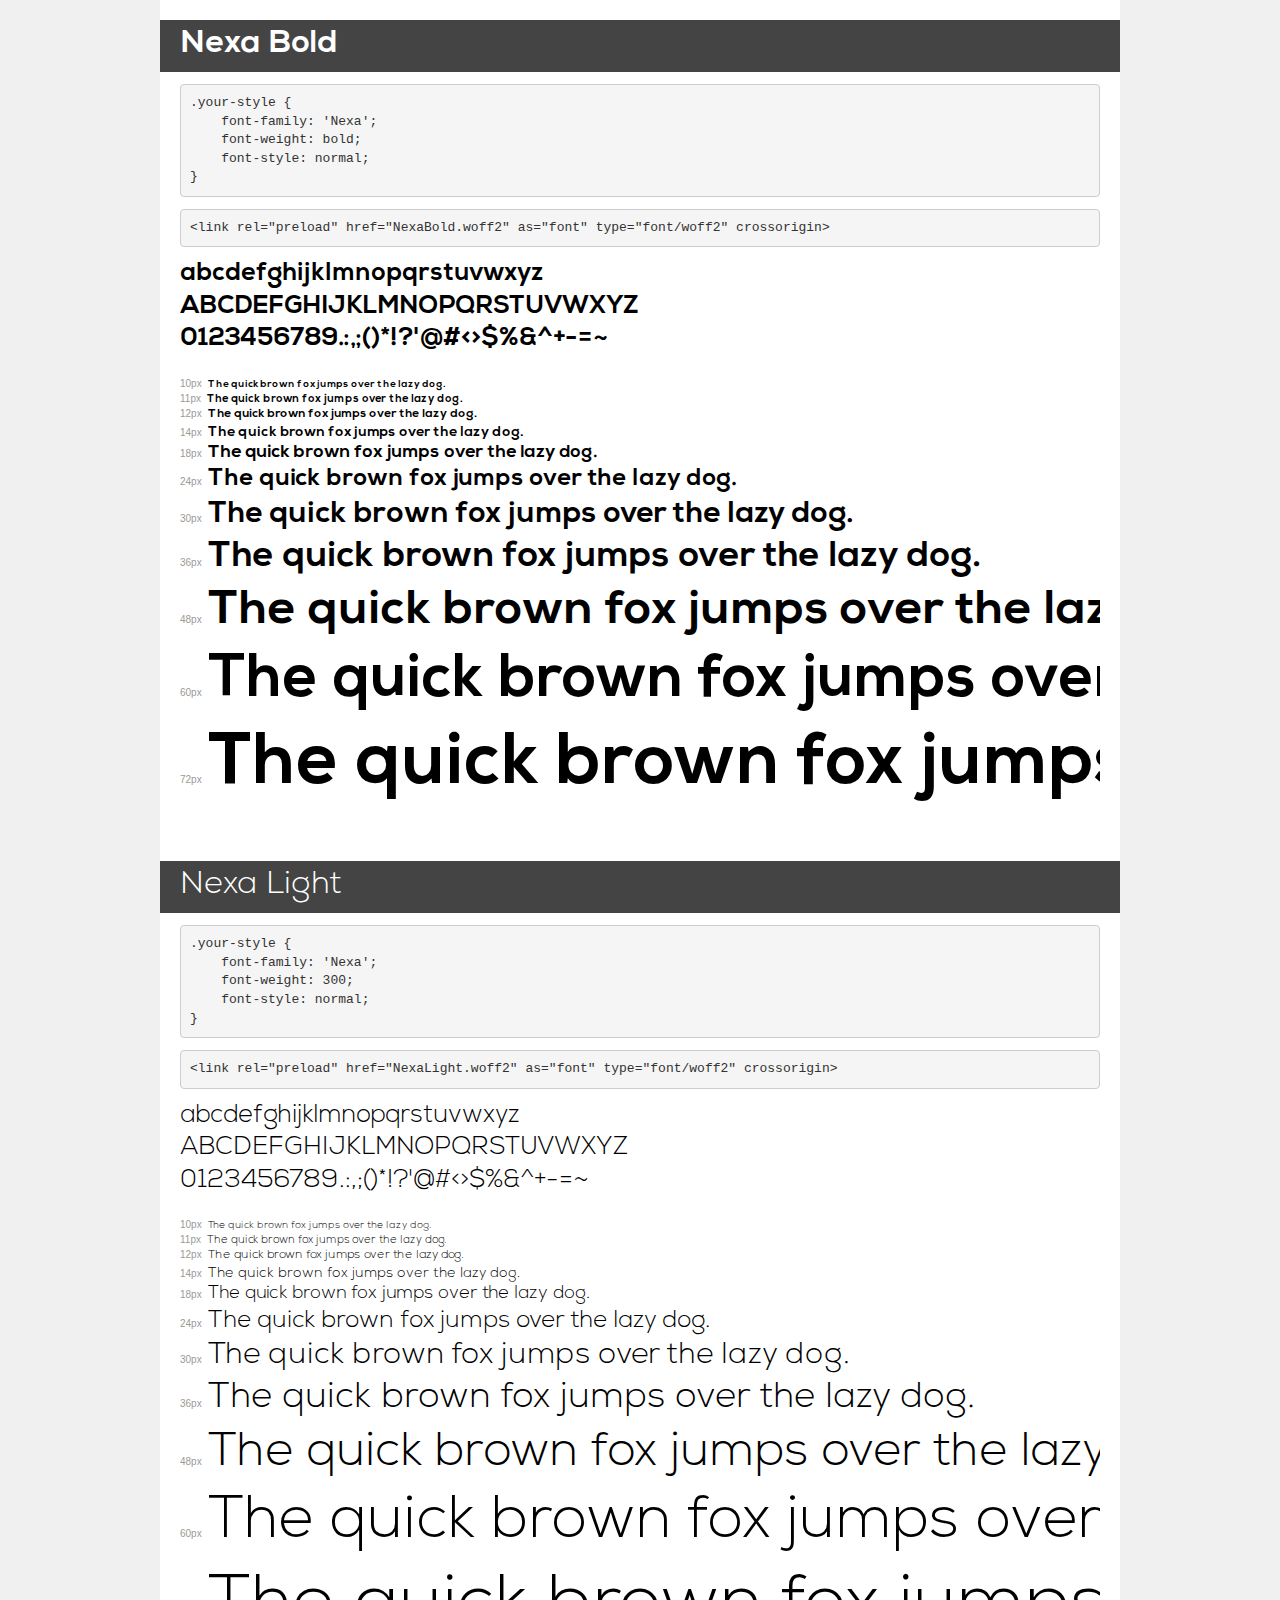
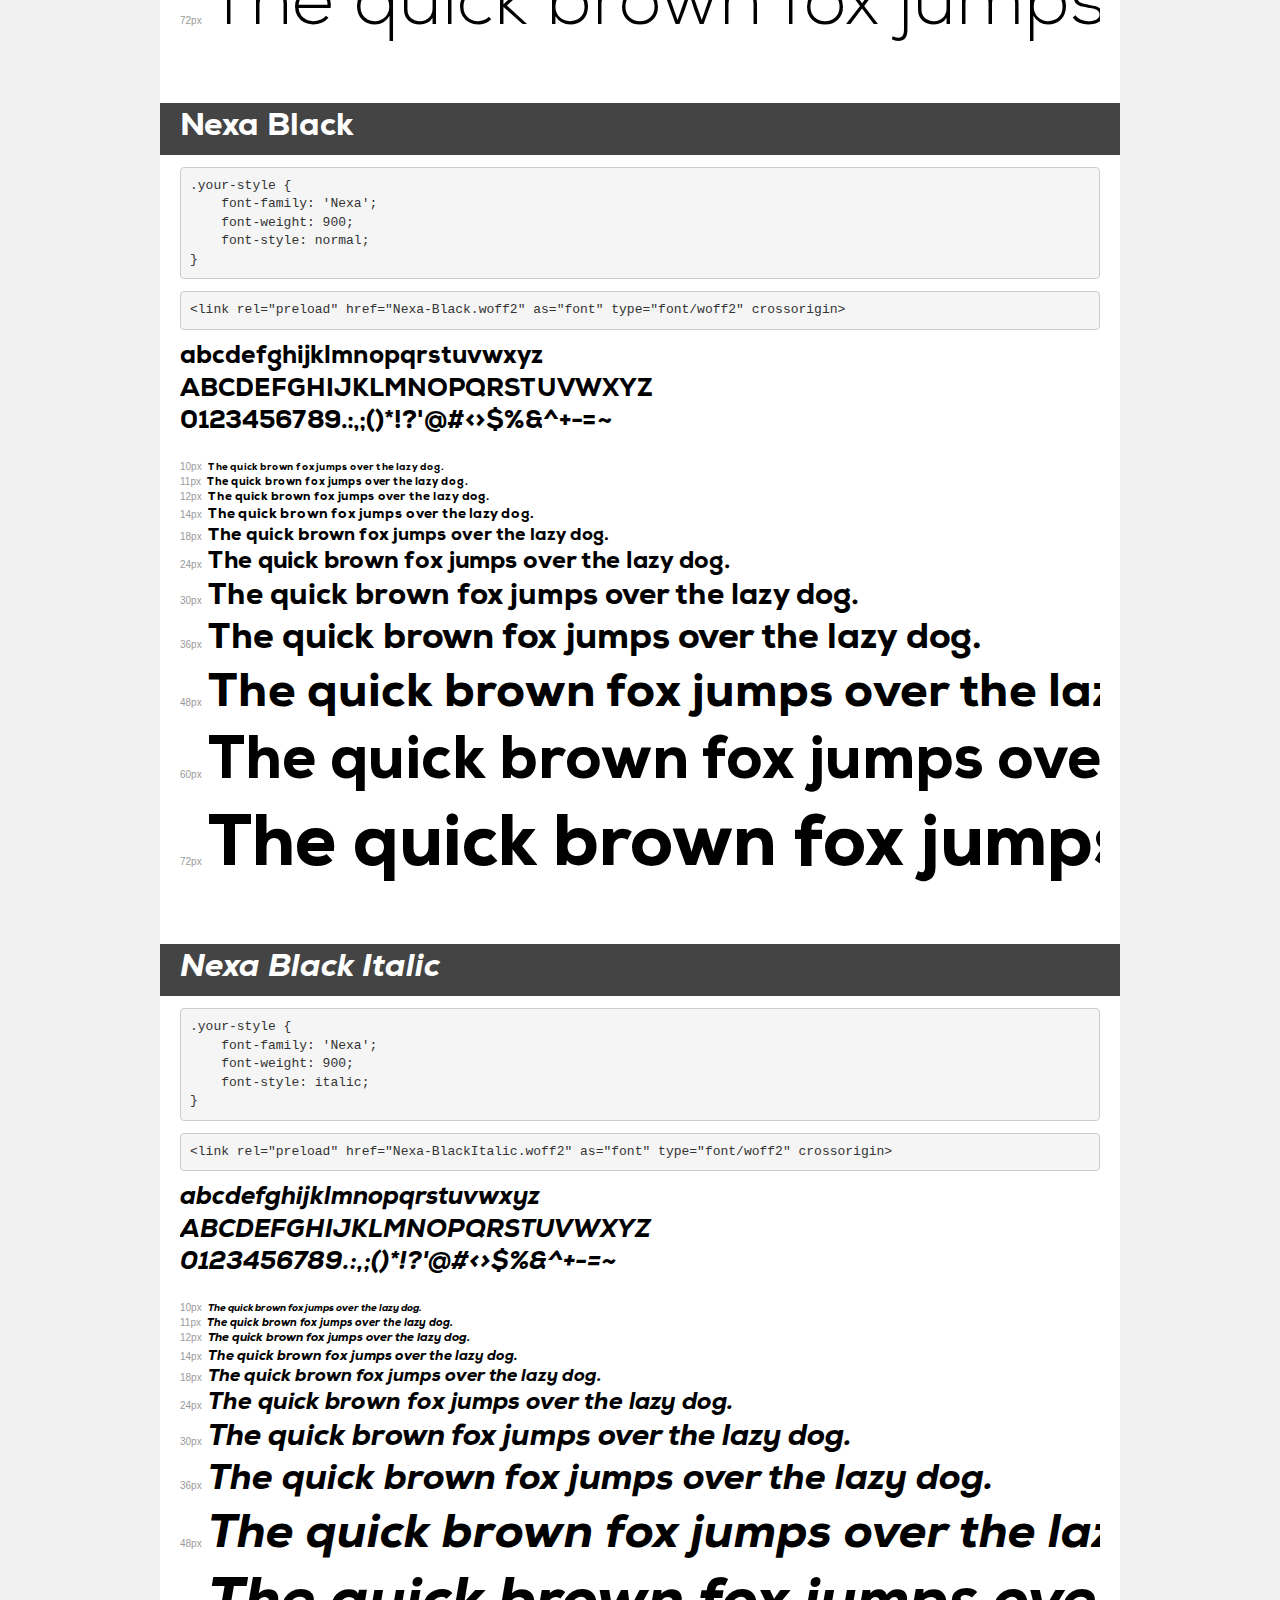
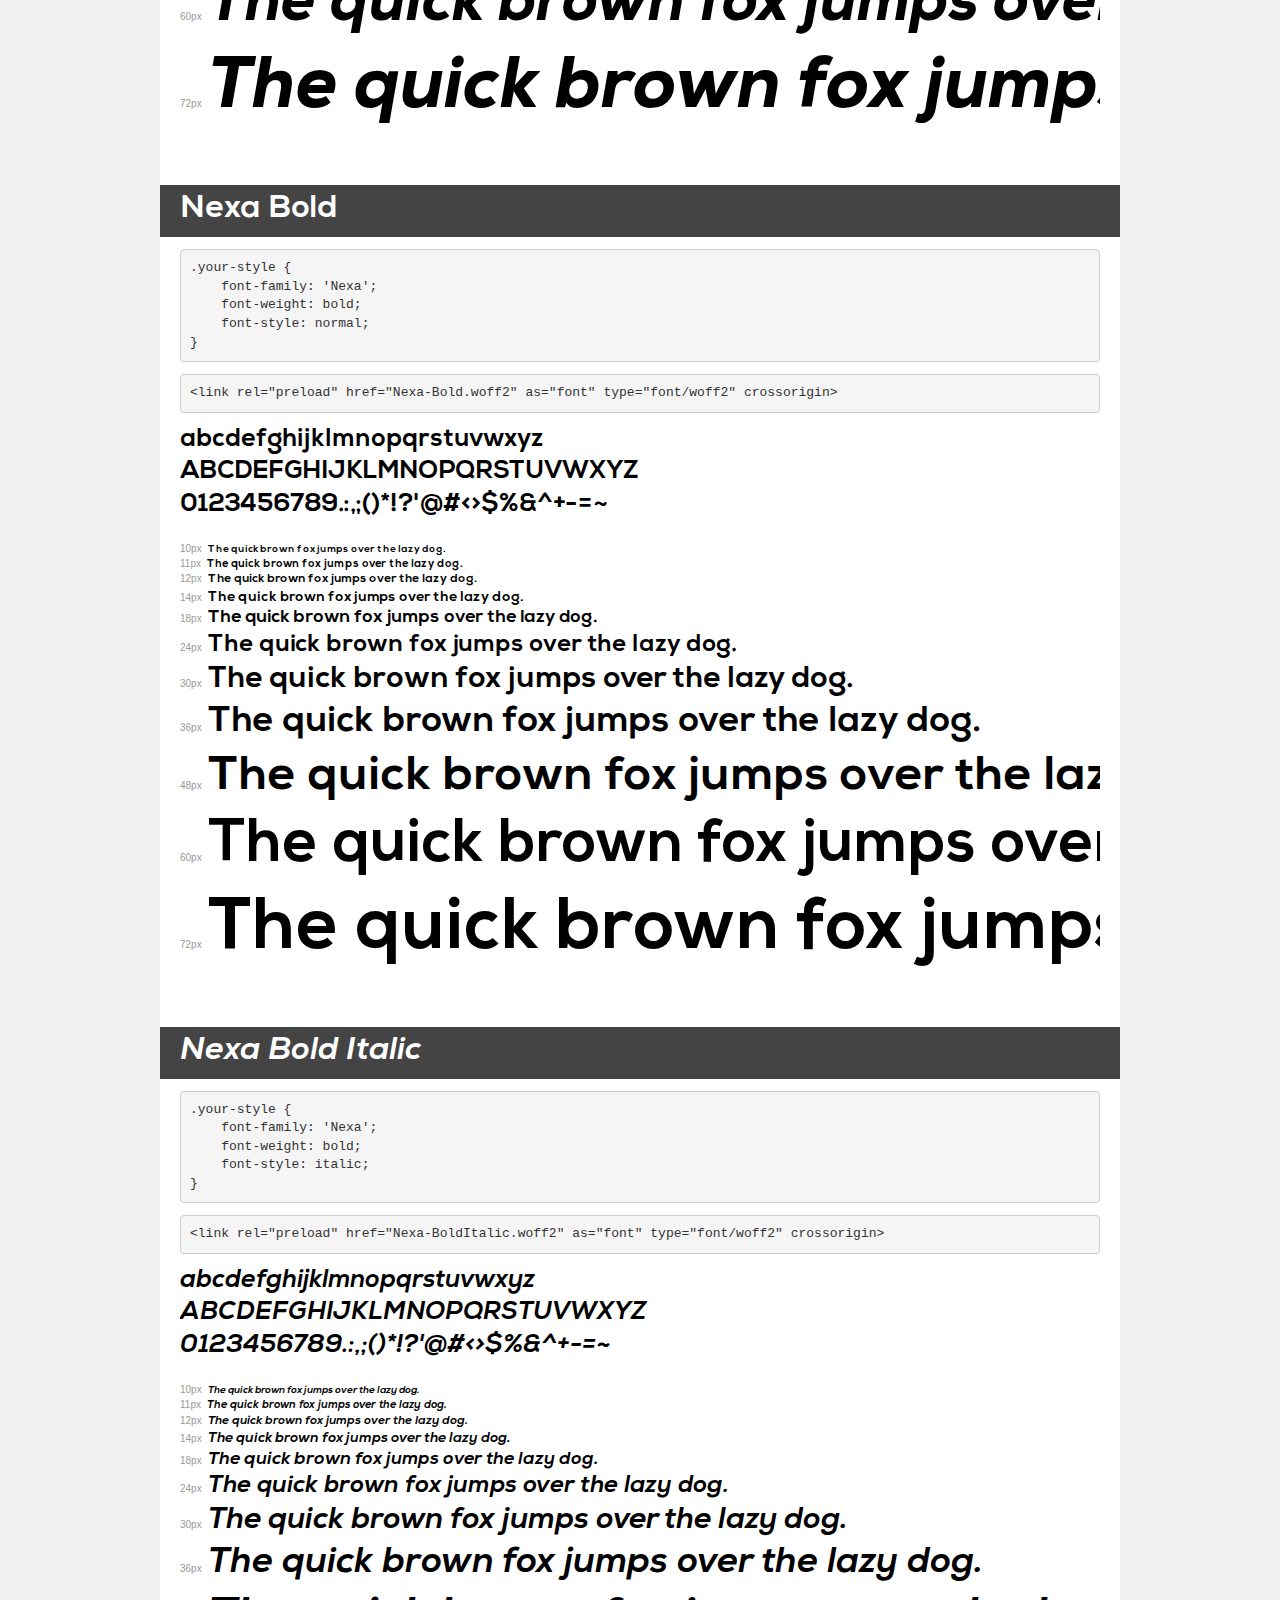
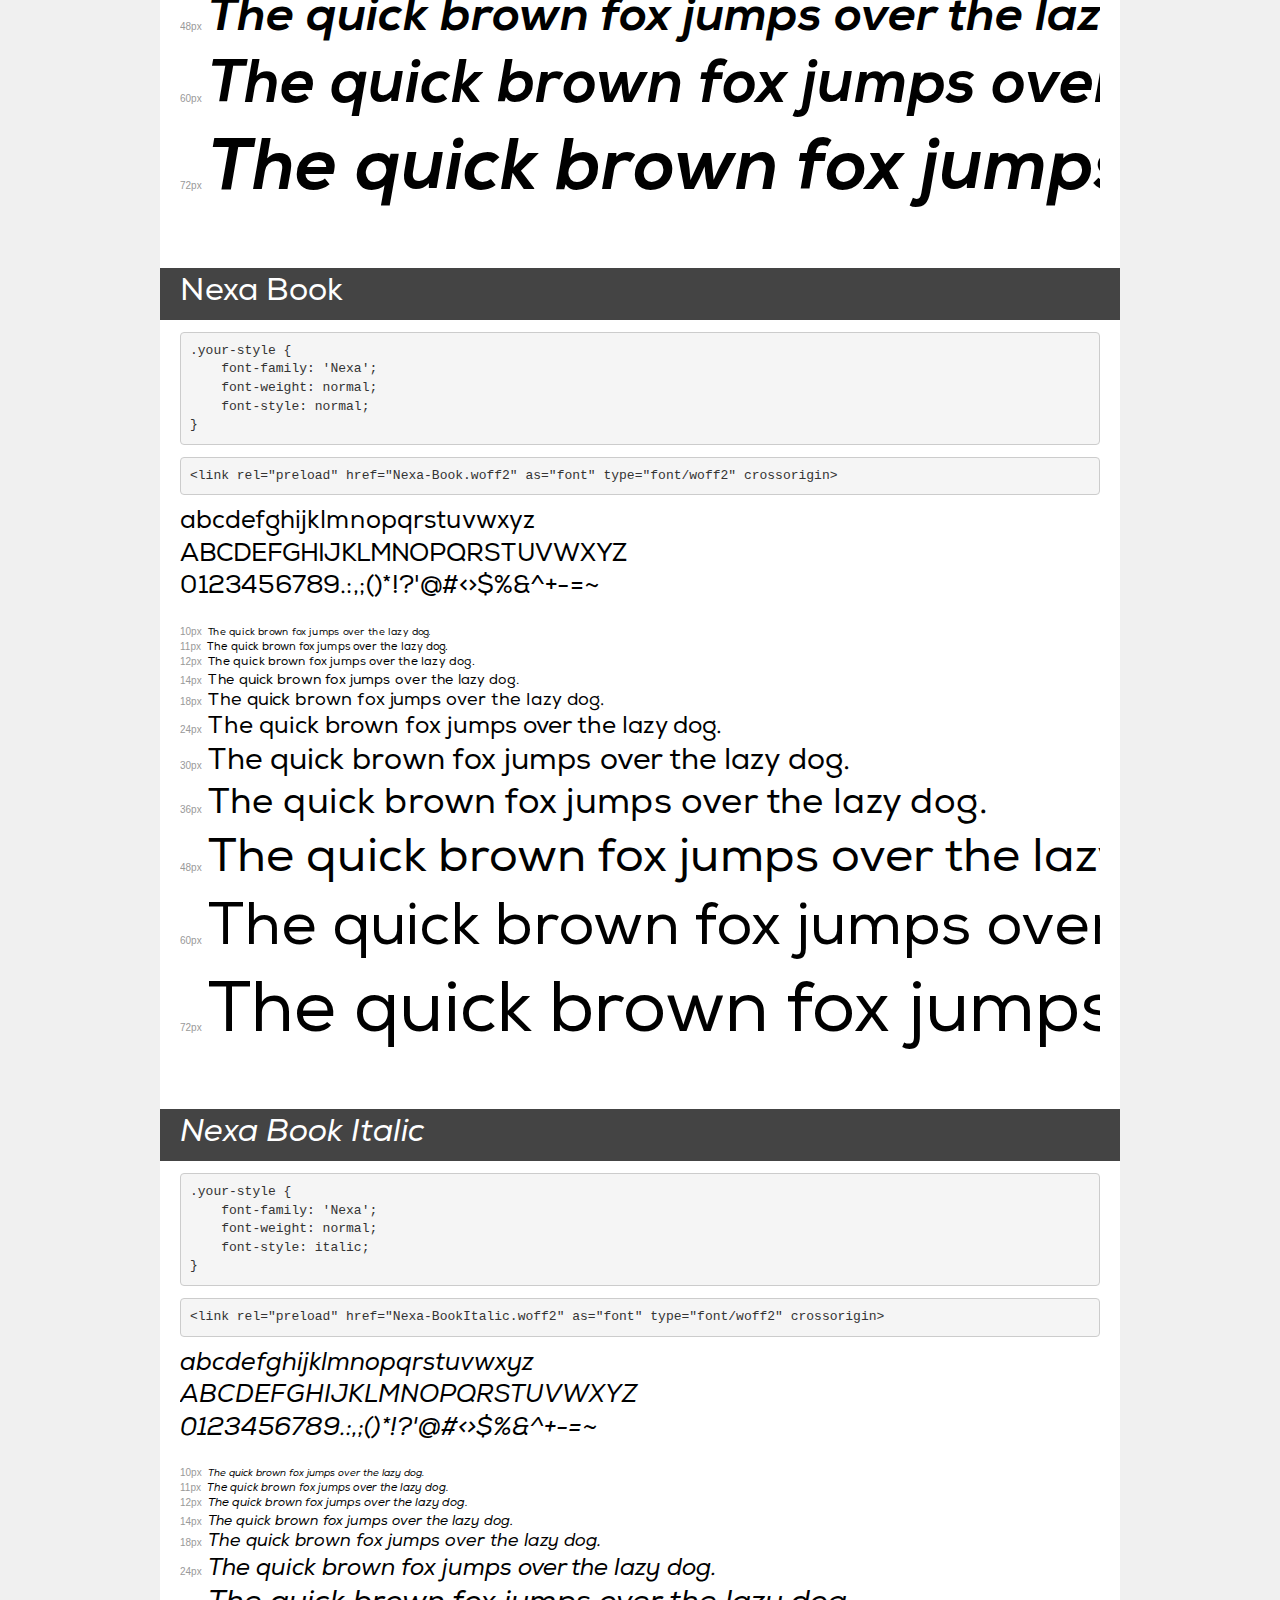
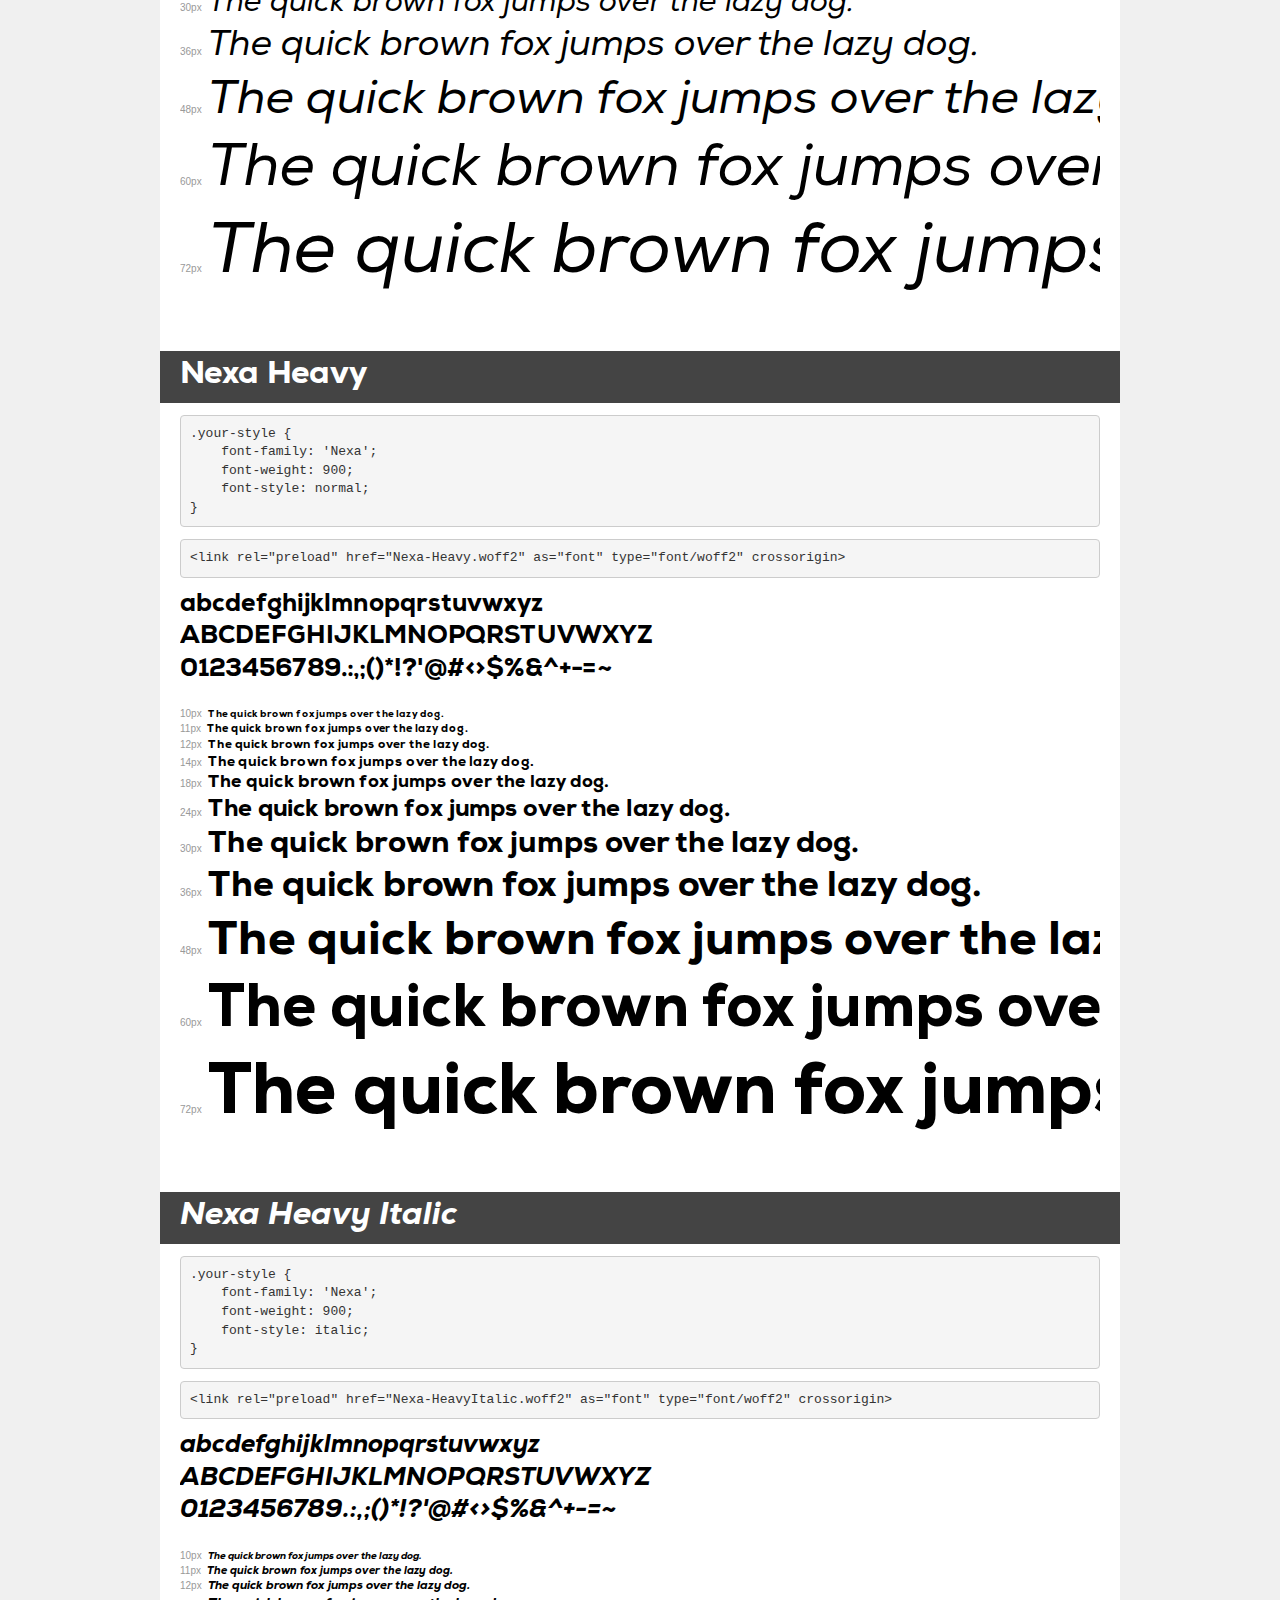
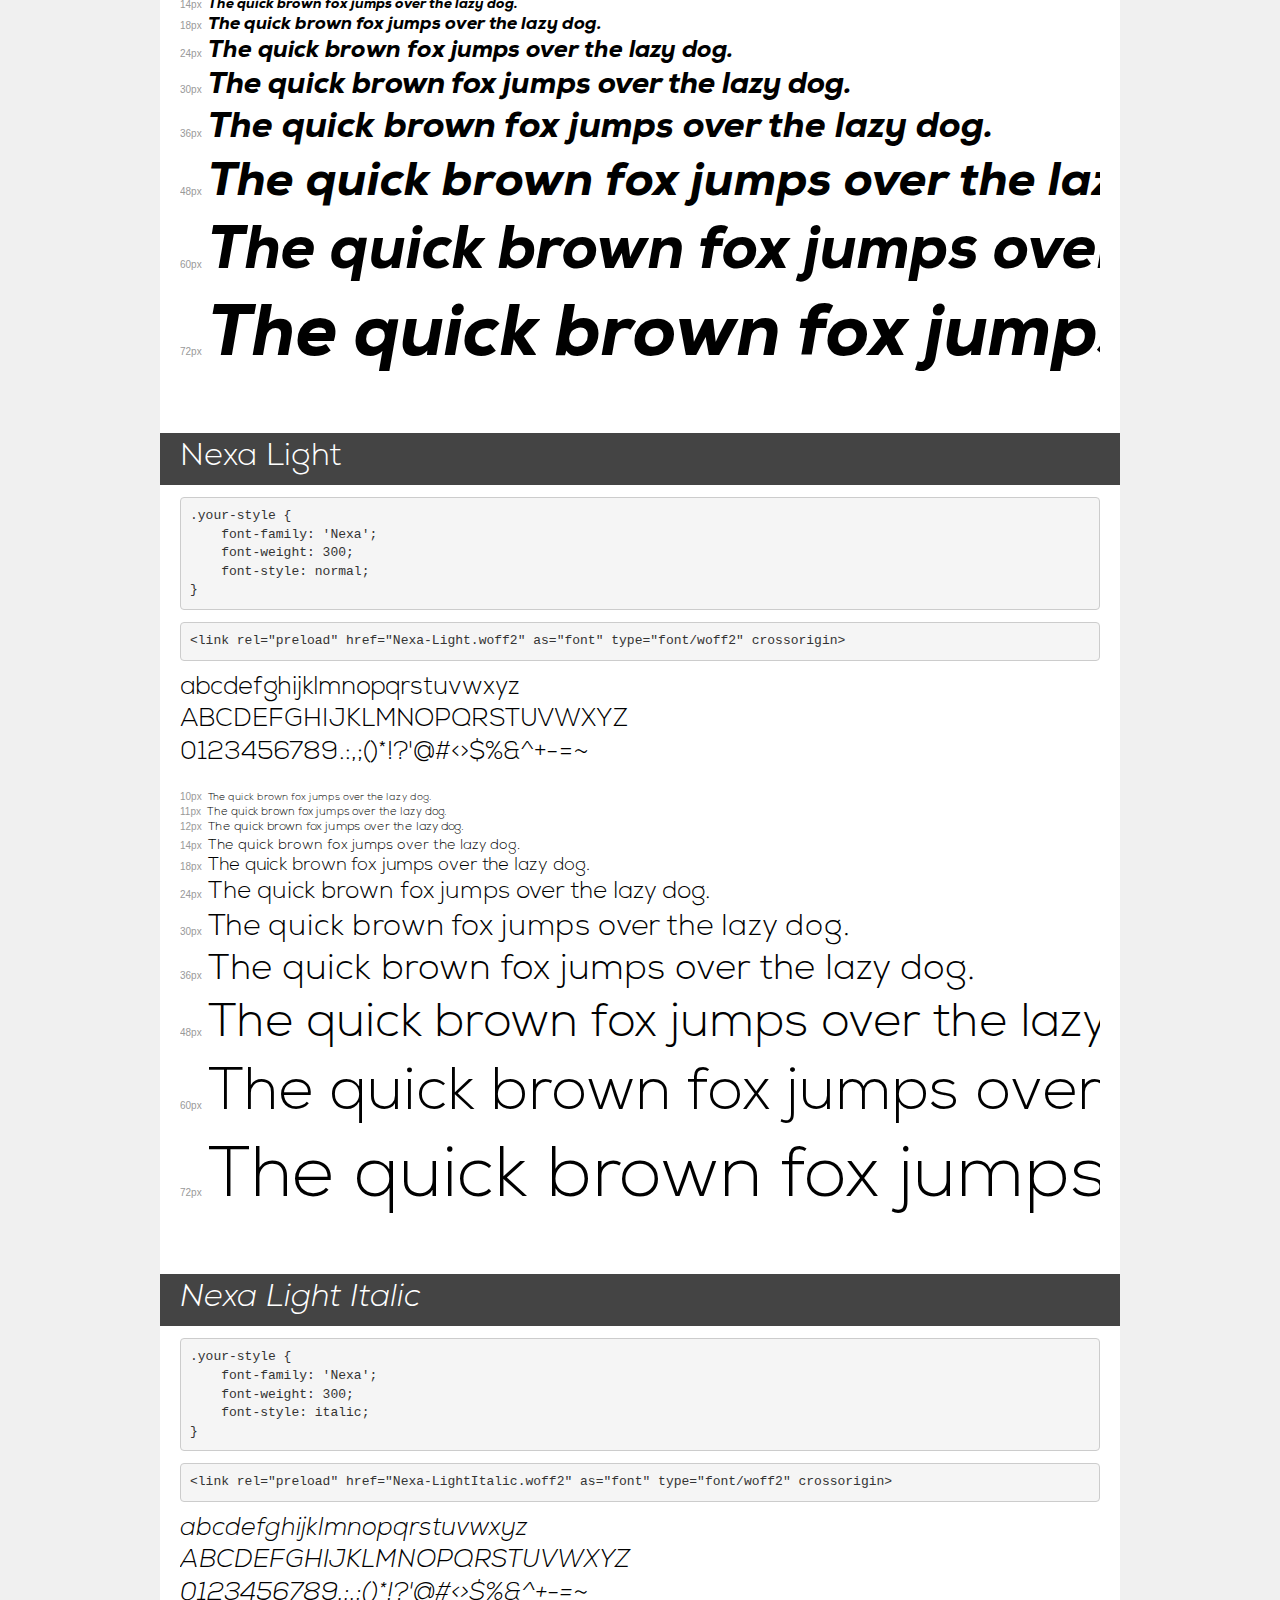
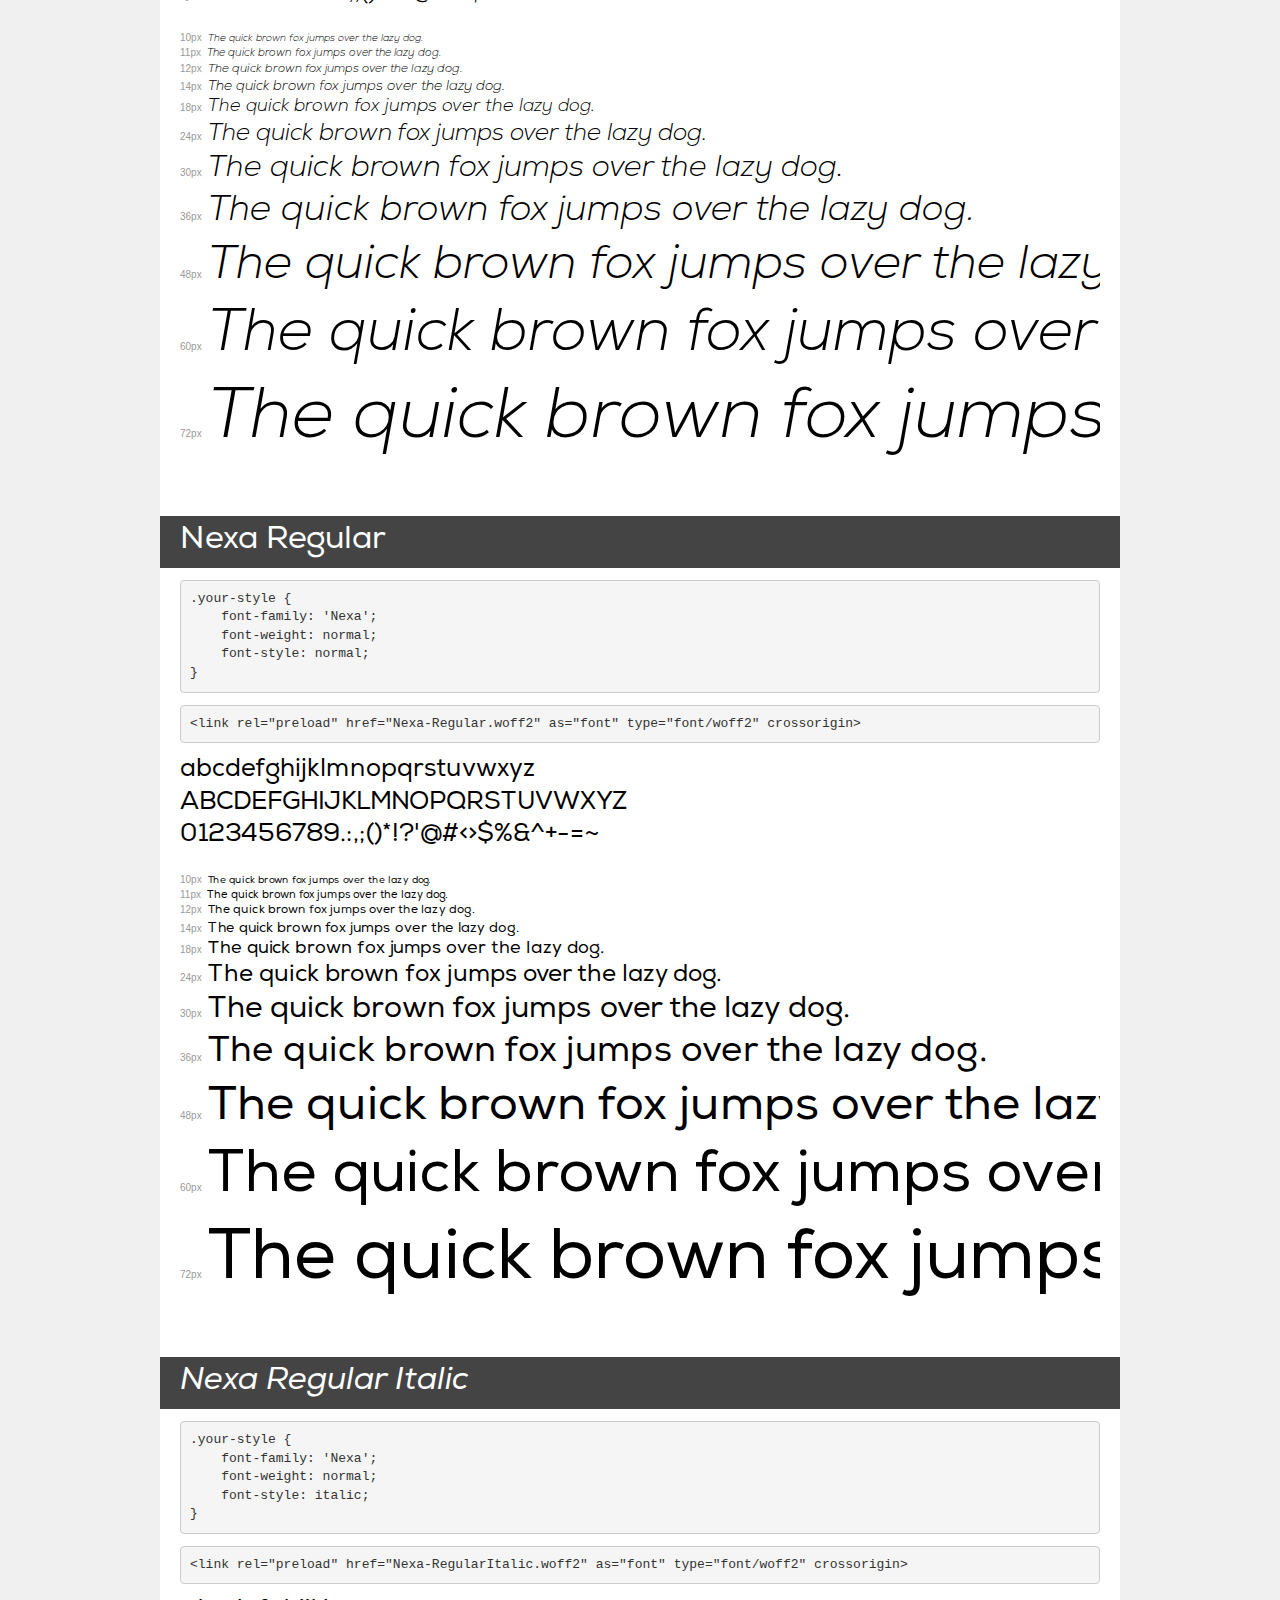
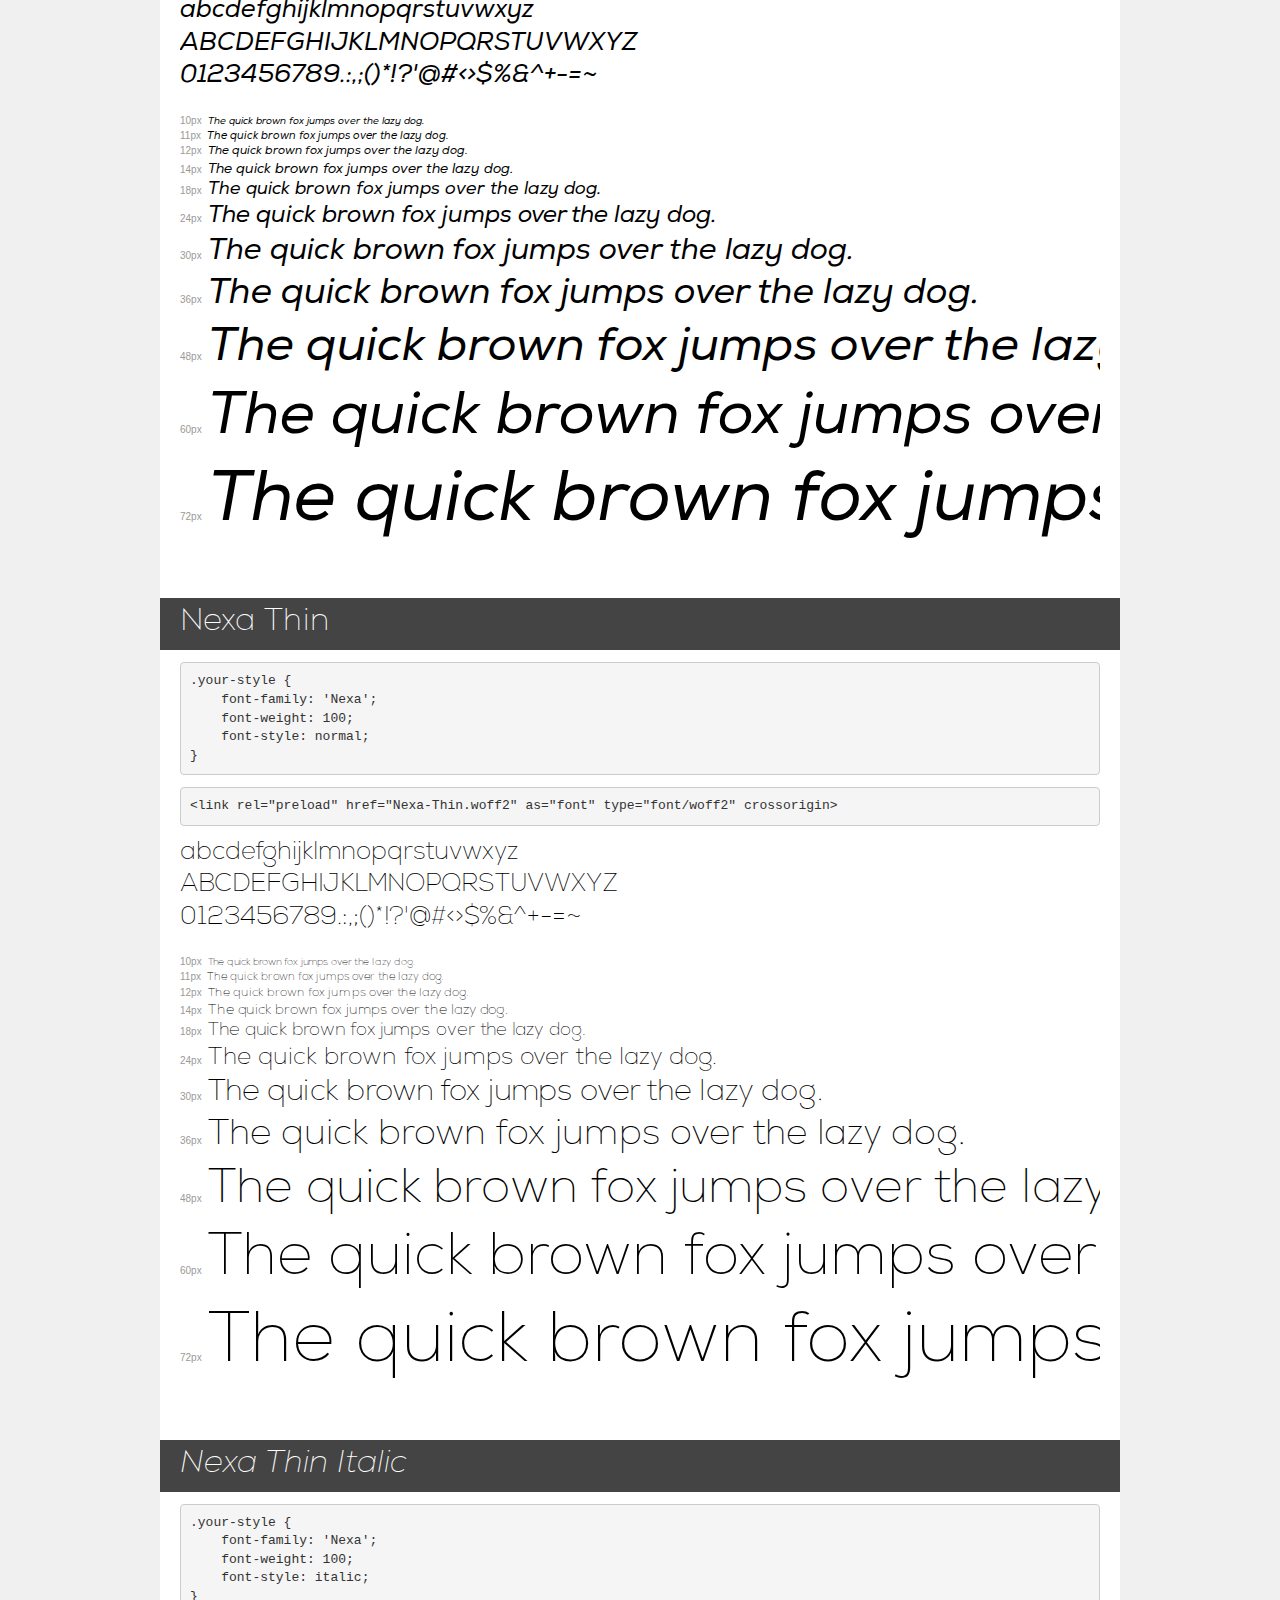
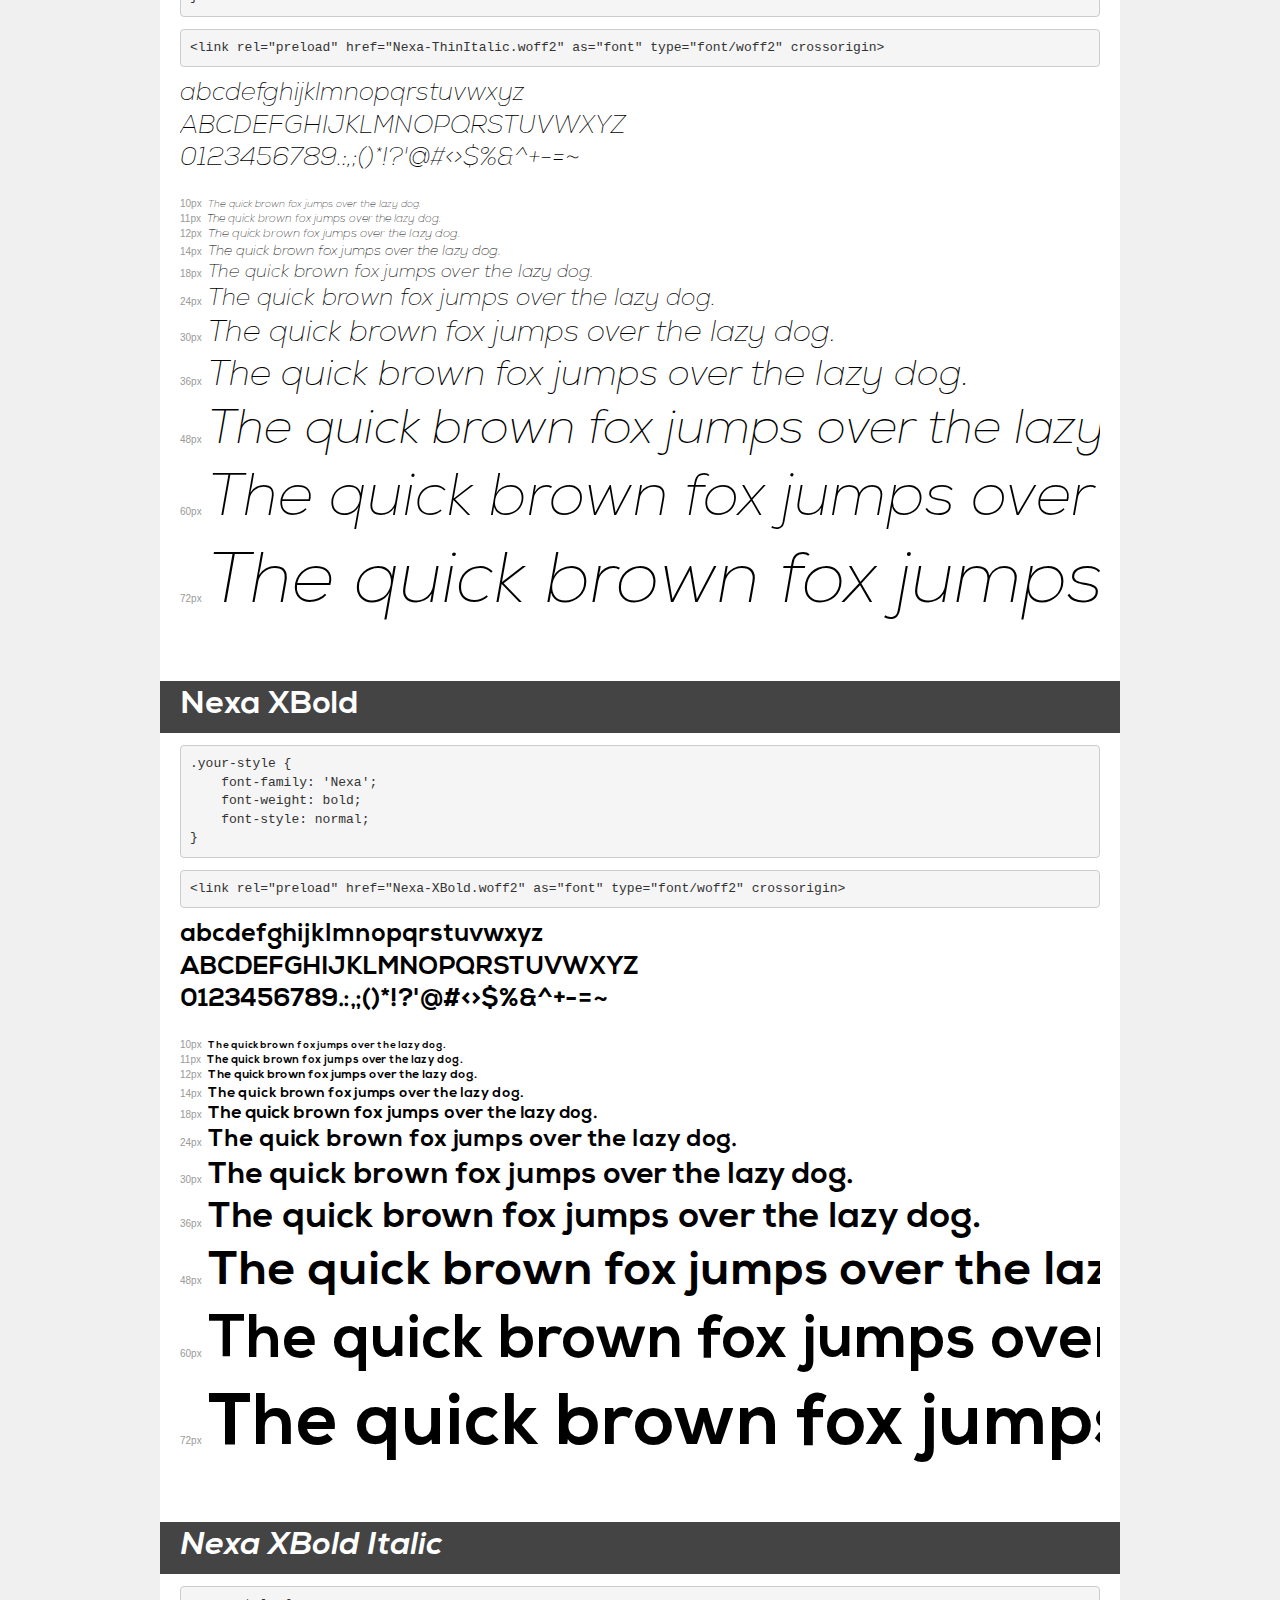
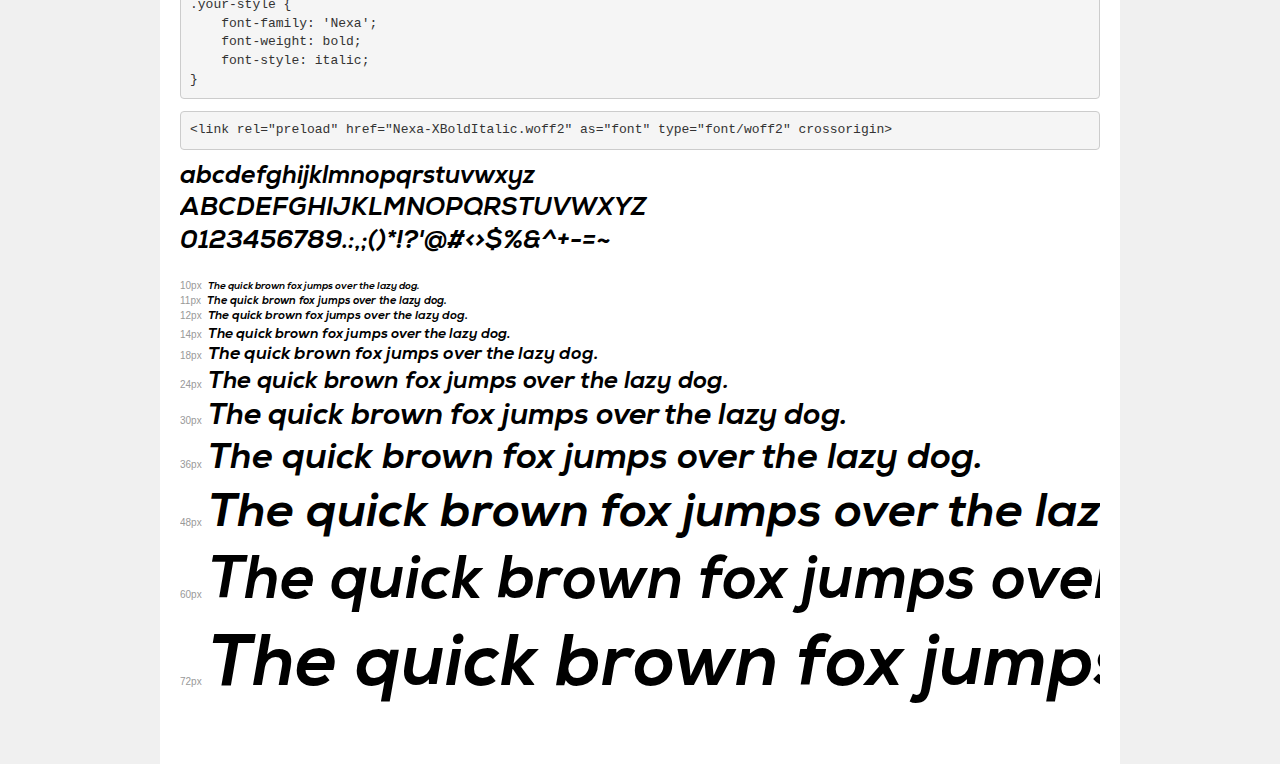
<file: fonts/demo.html>
<!DOCTYPE html>
<html lang="en">
<head>
    <meta charset="utf-8">
    <meta http-equiv="X-UA-Compatible" content="IE=edge">
    <meta name="viewport" content="width=device-width, initial-scale=1">
    <meta name="robots" content="noindex, noarchive">
    <meta name="format-detection" content="telephone=no">
    <title>Transfonter demo</title>
    <link href="stylesheet.css" rel="stylesheet">
    <style>
        /*
        http://meyerweb.com/eric/tools/css/reset/
        v2.0 | 20110126
        License: none (public domain)
        */
        html, body, div, span, applet, object, iframe,
        h1, h2, h3, h4, h5, h6, p, blockquote, pre,
        a, abbr, acronym, address, big, cite, code,
        del, dfn, em, img, ins, kbd, q, s, samp,
        small, strike, strong, sub, sup, tt, var,
        b, u, i, center,
        dl, dt, dd, ol, ul, li,
        fieldset, form, label, legend,
        table, caption, tbody, tfoot, thead, tr, th, td,
        article, aside, canvas, details, embed,
        figure, figcaption, footer, header, hgroup,
        menu, nav, output, ruby, section, summary,
        time, mark, audio, video {
            margin: 0;
            padding: 0;
            border: 0;
            font-size: 100%;
            font: inherit;
            vertical-align: baseline;
        }
        /* HTML5 display-role reset for older browsers */
        article, aside, details, figcaption, figure,
        footer, header, hgroup, menu, nav, section {
            display: block;
        }
        body {
            line-height: 1;
        }
        ol, ul {
            list-style: none;
        }
        blockquote, q {
            quotes: none;
        }
        blockquote:before, blockquote:after,
        q:before, q:after {
            content: '';
            content: none;
        }
        table {
            border-collapse: collapse;
            border-spacing: 0;
        }
        /* demo styles */
        body {
            background: #f0f0f0;
            color: #000;
        }
        .page {
            background: #fff;
            width: 920px;
            margin: 0 auto;
            padding: 20px 20px 0 20px;
            overflow: hidden;
        }
        .font-container {
            overflow-x: auto;
            overflow-y: hidden;
            margin-bottom: 40px;
            line-height: 1.3;
            white-space: nowrap;
            padding-bottom: 5px;
        }
        h1 {
            position: relative;
            background: #444;
            font-size: 32px;
            color: #fff;
            padding: 10px 20px;
            margin: 0 -20px 12px -20px;
        }
        .letters {
            font-size: 25px;
            margin-bottom: 20px;
        }
        .s10:before {
            content: '10px';
        }
        .s11:before {
            content: '11px';
        }
        .s12:before {
            content: '12px';
        }
        .s14:before {
            content: '14px';
        }
        .s18:before {
            content: '18px';
        }
        .s24:before {
            content: '24px';
        }
        .s30:before {
            content: '30px';
        }
        .s36:before {
            content: '36px';
        }
        .s48:before {
            content: '48px';
        }
        .s60:before {
            content: '60px';
        }
        .s72:before {
            content: '72px';
        }
        .s10:before, .s11:before, .s12:before, .s14:before,
        .s18:before, .s24:before, .s30:before, .s36:before,
        .s48:before, .s60:before, .s72:before {
            font-family: Arial, sans-serif;
            font-size: 10px;
            font-weight: normal;
            font-style: normal;
            color: #999;
            padding-right: 6px;
        }
        pre {
            display: block;
            padding: 9px;
            margin: 0 0 12px;
            font-family: Monaco, Menlo, Consolas, "Courier New", monospace;
            font-size: 13px;
            line-height: 1.428571429;
            color: #333;
            font-weight: normal;
            font-style: normal;
            background-color: #f5f5f5;
            border: 1px solid #ccc;
            overflow-x: auto;
            border-radius: 4px;
        }
        /* responsive */
        @media (max-width: 959px) {
            .page {
                width: auto;
                margin: 0;
            }
        }
    </style>
</head>
<body>
<div class="page">
    <div class="demo">
        <h1 style="font-family: 'Nexa'; font-weight: bold; font-style: normal;">Nexa Bold</h1>
        <pre title="Usage">.your-style {
    font-family: 'Nexa';
    font-weight: bold;
    font-style: normal;
}</pre>
        <pre title="Preload (optional)">
&lt;link rel=&quot;preload&quot; href=&quot;NexaBold.woff2&quot; as=&quot;font&quot; type=&quot;font/woff2&quot; crossorigin&gt;</pre>
        <div class="font-container" style="font-family: 'Nexa'; font-weight: bold; font-style: normal;">
            <p class="letters">
                abcdefghijklmnopqrstuvwxyz<br>
ABCDEFGHIJKLMNOPQRSTUVWXYZ<br>
                0123456789.:,;()*!?'@#&lt;&gt;$%&^+-=~
            </p>
            <p class="s10" style="font-size: 10px;">The quick brown fox jumps over the lazy dog.</p>
            <p class="s11" style="font-size: 11px;">The quick brown fox jumps over the lazy dog.</p>
            <p class="s12" style="font-size: 12px;">The quick brown fox jumps over the lazy dog.</p>
            <p class="s14" style="font-size: 14px;">The quick brown fox jumps over the lazy dog.</p>
            <p class="s18" style="font-size: 18px;">The quick brown fox jumps over the lazy dog.</p>
            <p class="s24" style="font-size: 24px;">The quick brown fox jumps over the lazy dog.</p>
            <p class="s30" style="font-size: 30px;">The quick brown fox jumps over the lazy dog.</p>
            <p class="s36" style="font-size: 36px;">The quick brown fox jumps over the lazy dog.</p>
            <p class="s48" style="font-size: 48px;">The quick brown fox jumps over the lazy dog.</p>
            <p class="s60" style="font-size: 60px;">The quick brown fox jumps over the lazy dog.</p>
            <p class="s72" style="font-size: 72px;">The quick brown fox jumps over the lazy dog.</p>
        </div>
    </div>

    <div class="demo">
        <h1 style="font-family: 'Nexa'; font-weight: 300; font-style: normal;">Nexa Light</h1>
        <pre title="Usage">.your-style {
    font-family: 'Nexa';
    font-weight: 300;
    font-style: normal;
}</pre>
        <pre title="Preload (optional)">
&lt;link rel=&quot;preload&quot; href=&quot;NexaLight.woff2&quot; as=&quot;font&quot; type=&quot;font/woff2&quot; crossorigin&gt;</pre>
        <div class="font-container" style="font-family: 'Nexa'; font-weight: 300; font-style: normal;">
            <p class="letters">
                abcdefghijklmnopqrstuvwxyz<br>
ABCDEFGHIJKLMNOPQRSTUVWXYZ<br>
                0123456789.:,;()*!?'@#&lt;&gt;$%&^+-=~
            </p>
            <p class="s10" style="font-size: 10px;">The quick brown fox jumps over the lazy dog.</p>
            <p class="s11" style="font-size: 11px;">The quick brown fox jumps over the lazy dog.</p>
            <p class="s12" style="font-size: 12px;">The quick brown fox jumps over the lazy dog.</p>
            <p class="s14" style="font-size: 14px;">The quick brown fox jumps over the lazy dog.</p>
            <p class="s18" style="font-size: 18px;">The quick brown fox jumps over the lazy dog.</p>
            <p class="s24" style="font-size: 24px;">The quick brown fox jumps over the lazy dog.</p>
            <p class="s30" style="font-size: 30px;">The quick brown fox jumps over the lazy dog.</p>
            <p class="s36" style="font-size: 36px;">The quick brown fox jumps over the lazy dog.</p>
            <p class="s48" style="font-size: 48px;">The quick brown fox jumps over the lazy dog.</p>
            <p class="s60" style="font-size: 60px;">The quick brown fox jumps over the lazy dog.</p>
            <p class="s72" style="font-size: 72px;">The quick brown fox jumps over the lazy dog.</p>
        </div>
    </div>

    <div class="demo">
        <h1 style="font-family: 'Nexa'; font-weight: 900; font-style: normal;">Nexa Black</h1>
        <pre title="Usage">.your-style {
    font-family: 'Nexa';
    font-weight: 900;
    font-style: normal;
}</pre>
        <pre title="Preload (optional)">
&lt;link rel=&quot;preload&quot; href=&quot;Nexa-Black.woff2&quot; as=&quot;font&quot; type=&quot;font/woff2&quot; crossorigin&gt;</pre>
        <div class="font-container" style="font-family: 'Nexa'; font-weight: 900; font-style: normal;">
            <p class="letters">
                abcdefghijklmnopqrstuvwxyz<br>
ABCDEFGHIJKLMNOPQRSTUVWXYZ<br>
                0123456789.:,;()*!?'@#&lt;&gt;$%&^+-=~
            </p>
            <p class="s10" style="font-size: 10px;">The quick brown fox jumps over the lazy dog.</p>
            <p class="s11" style="font-size: 11px;">The quick brown fox jumps over the lazy dog.</p>
            <p class="s12" style="font-size: 12px;">The quick brown fox jumps over the lazy dog.</p>
            <p class="s14" style="font-size: 14px;">The quick brown fox jumps over the lazy dog.</p>
            <p class="s18" style="font-size: 18px;">The quick brown fox jumps over the lazy dog.</p>
            <p class="s24" style="font-size: 24px;">The quick brown fox jumps over the lazy dog.</p>
            <p class="s30" style="font-size: 30px;">The quick brown fox jumps over the lazy dog.</p>
            <p class="s36" style="font-size: 36px;">The quick brown fox jumps over the lazy dog.</p>
            <p class="s48" style="font-size: 48px;">The quick brown fox jumps over the lazy dog.</p>
            <p class="s60" style="font-size: 60px;">The quick brown fox jumps over the lazy dog.</p>
            <p class="s72" style="font-size: 72px;">The quick brown fox jumps over the lazy dog.</p>
        </div>
    </div>

    <div class="demo">
        <h1 style="font-family: 'Nexa'; font-weight: 900; font-style: italic;">Nexa Black Italic</h1>
        <pre title="Usage">.your-style {
    font-family: 'Nexa';
    font-weight: 900;
    font-style: italic;
}</pre>
        <pre title="Preload (optional)">
&lt;link rel=&quot;preload&quot; href=&quot;Nexa-BlackItalic.woff2&quot; as=&quot;font&quot; type=&quot;font/woff2&quot; crossorigin&gt;</pre>
        <div class="font-container" style="font-family: 'Nexa'; font-weight: 900; font-style: italic;">
            <p class="letters">
                abcdefghijklmnopqrstuvwxyz<br>
ABCDEFGHIJKLMNOPQRSTUVWXYZ<br>
                0123456789.:,;()*!?'@#&lt;&gt;$%&^+-=~
            </p>
            <p class="s10" style="font-size: 10px;">The quick brown fox jumps over the lazy dog.</p>
            <p class="s11" style="font-size: 11px;">The quick brown fox jumps over the lazy dog.</p>
            <p class="s12" style="font-size: 12px;">The quick brown fox jumps over the lazy dog.</p>
            <p class="s14" style="font-size: 14px;">The quick brown fox jumps over the lazy dog.</p>
            <p class="s18" style="font-size: 18px;">The quick brown fox jumps over the lazy dog.</p>
            <p class="s24" style="font-size: 24px;">The quick brown fox jumps over the lazy dog.</p>
            <p class="s30" style="font-size: 30px;">The quick brown fox jumps over the lazy dog.</p>
            <p class="s36" style="font-size: 36px;">The quick brown fox jumps over the lazy dog.</p>
            <p class="s48" style="font-size: 48px;">The quick brown fox jumps over the lazy dog.</p>
            <p class="s60" style="font-size: 60px;">The quick brown fox jumps over the lazy dog.</p>
            <p class="s72" style="font-size: 72px;">The quick brown fox jumps over the lazy dog.</p>
        </div>
    </div>

    <div class="demo">
        <h1 style="font-family: 'Nexa'; font-weight: bold; font-style: normal;">Nexa Bold</h1>
        <pre title="Usage">.your-style {
    font-family: 'Nexa';
    font-weight: bold;
    font-style: normal;
}</pre>
        <pre title="Preload (optional)">
&lt;link rel=&quot;preload&quot; href=&quot;Nexa-Bold.woff2&quot; as=&quot;font&quot; type=&quot;font/woff2&quot; crossorigin&gt;</pre>
        <div class="font-container" style="font-family: 'Nexa'; font-weight: bold; font-style: normal;">
            <p class="letters">
                abcdefghijklmnopqrstuvwxyz<br>
ABCDEFGHIJKLMNOPQRSTUVWXYZ<br>
                0123456789.:,;()*!?'@#&lt;&gt;$%&^+-=~
            </p>
            <p class="s10" style="font-size: 10px;">The quick brown fox jumps over the lazy dog.</p>
            <p class="s11" style="font-size: 11px;">The quick brown fox jumps over the lazy dog.</p>
            <p class="s12" style="font-size: 12px;">The quick brown fox jumps over the lazy dog.</p>
            <p class="s14" style="font-size: 14px;">The quick brown fox jumps over the lazy dog.</p>
            <p class="s18" style="font-size: 18px;">The quick brown fox jumps over the lazy dog.</p>
            <p class="s24" style="font-size: 24px;">The quick brown fox jumps over the lazy dog.</p>
            <p class="s30" style="font-size: 30px;">The quick brown fox jumps over the lazy dog.</p>
            <p class="s36" style="font-size: 36px;">The quick brown fox jumps over the lazy dog.</p>
            <p class="s48" style="font-size: 48px;">The quick brown fox jumps over the lazy dog.</p>
            <p class="s60" style="font-size: 60px;">The quick brown fox jumps over the lazy dog.</p>
            <p class="s72" style="font-size: 72px;">The quick brown fox jumps over the lazy dog.</p>
        </div>
    </div>

    <div class="demo">
        <h1 style="font-family: 'Nexa'; font-weight: bold; font-style: italic;">Nexa Bold Italic</h1>
        <pre title="Usage">.your-style {
    font-family: 'Nexa';
    font-weight: bold;
    font-style: italic;
}</pre>
        <pre title="Preload (optional)">
&lt;link rel=&quot;preload&quot; href=&quot;Nexa-BoldItalic.woff2&quot; as=&quot;font&quot; type=&quot;font/woff2&quot; crossorigin&gt;</pre>
        <div class="font-container" style="font-family: 'Nexa'; font-weight: bold; font-style: italic;">
            <p class="letters">
                abcdefghijklmnopqrstuvwxyz<br>
ABCDEFGHIJKLMNOPQRSTUVWXYZ<br>
                0123456789.:,;()*!?'@#&lt;&gt;$%&^+-=~
            </p>
            <p class="s10" style="font-size: 10px;">The quick brown fox jumps over the lazy dog.</p>
            <p class="s11" style="font-size: 11px;">The quick brown fox jumps over the lazy dog.</p>
            <p class="s12" style="font-size: 12px;">The quick brown fox jumps over the lazy dog.</p>
            <p class="s14" style="font-size: 14px;">The quick brown fox jumps over the lazy dog.</p>
            <p class="s18" style="font-size: 18px;">The quick brown fox jumps over the lazy dog.</p>
            <p class="s24" style="font-size: 24px;">The quick brown fox jumps over the lazy dog.</p>
            <p class="s30" style="font-size: 30px;">The quick brown fox jumps over the lazy dog.</p>
            <p class="s36" style="font-size: 36px;">The quick brown fox jumps over the lazy dog.</p>
            <p class="s48" style="font-size: 48px;">The quick brown fox jumps over the lazy dog.</p>
            <p class="s60" style="font-size: 60px;">The quick brown fox jumps over the lazy dog.</p>
            <p class="s72" style="font-size: 72px;">The quick brown fox jumps over the lazy dog.</p>
        </div>
    </div>

    <div class="demo">
        <h1 style="font-family: 'Nexa'; font-weight: normal; font-style: normal;">Nexa Book</h1>
        <pre title="Usage">.your-style {
    font-family: 'Nexa';
    font-weight: normal;
    font-style: normal;
}</pre>
        <pre title="Preload (optional)">
&lt;link rel=&quot;preload&quot; href=&quot;Nexa-Book.woff2&quot; as=&quot;font&quot; type=&quot;font/woff2&quot; crossorigin&gt;</pre>
        <div class="font-container" style="font-family: 'Nexa'; font-weight: normal; font-style: normal;">
            <p class="letters">
                abcdefghijklmnopqrstuvwxyz<br>
ABCDEFGHIJKLMNOPQRSTUVWXYZ<br>
                0123456789.:,;()*!?'@#&lt;&gt;$%&^+-=~
            </p>
            <p class="s10" style="font-size: 10px;">The quick brown fox jumps over the lazy dog.</p>
            <p class="s11" style="font-size: 11px;">The quick brown fox jumps over the lazy dog.</p>
            <p class="s12" style="font-size: 12px;">The quick brown fox jumps over the lazy dog.</p>
            <p class="s14" style="font-size: 14px;">The quick brown fox jumps over the lazy dog.</p>
            <p class="s18" style="font-size: 18px;">The quick brown fox jumps over the lazy dog.</p>
            <p class="s24" style="font-size: 24px;">The quick brown fox jumps over the lazy dog.</p>
            <p class="s30" style="font-size: 30px;">The quick brown fox jumps over the lazy dog.</p>
            <p class="s36" style="font-size: 36px;">The quick brown fox jumps over the lazy dog.</p>
            <p class="s48" style="font-size: 48px;">The quick brown fox jumps over the lazy dog.</p>
            <p class="s60" style="font-size: 60px;">The quick brown fox jumps over the lazy dog.</p>
            <p class="s72" style="font-size: 72px;">The quick brown fox jumps over the lazy dog.</p>
        </div>
    </div>

    <div class="demo">
        <h1 style="font-family: 'Nexa'; font-weight: normal; font-style: italic;">Nexa Book Italic</h1>
        <pre title="Usage">.your-style {
    font-family: 'Nexa';
    font-weight: normal;
    font-style: italic;
}</pre>
        <pre title="Preload (optional)">
&lt;link rel=&quot;preload&quot; href=&quot;Nexa-BookItalic.woff2&quot; as=&quot;font&quot; type=&quot;font/woff2&quot; crossorigin&gt;</pre>
        <div class="font-container" style="font-family: 'Nexa'; font-weight: normal; font-style: italic;">
            <p class="letters">
                abcdefghijklmnopqrstuvwxyz<br>
ABCDEFGHIJKLMNOPQRSTUVWXYZ<br>
                0123456789.:,;()*!?'@#&lt;&gt;$%&^+-=~
            </p>
            <p class="s10" style="font-size: 10px;">The quick brown fox jumps over the lazy dog.</p>
            <p class="s11" style="font-size: 11px;">The quick brown fox jumps over the lazy dog.</p>
            <p class="s12" style="font-size: 12px;">The quick brown fox jumps over the lazy dog.</p>
            <p class="s14" style="font-size: 14px;">The quick brown fox jumps over the lazy dog.</p>
            <p class="s18" style="font-size: 18px;">The quick brown fox jumps over the lazy dog.</p>
            <p class="s24" style="font-size: 24px;">The quick brown fox jumps over the lazy dog.</p>
            <p class="s30" style="font-size: 30px;">The quick brown fox jumps over the lazy dog.</p>
            <p class="s36" style="font-size: 36px;">The quick brown fox jumps over the lazy dog.</p>
            <p class="s48" style="font-size: 48px;">The quick brown fox jumps over the lazy dog.</p>
            <p class="s60" style="font-size: 60px;">The quick brown fox jumps over the lazy dog.</p>
            <p class="s72" style="font-size: 72px;">The quick brown fox jumps over the lazy dog.</p>
        </div>
    </div>

    <div class="demo">
        <h1 style="font-family: 'Nexa'; font-weight: 900; font-style: normal;">Nexa Heavy</h1>
        <pre title="Usage">.your-style {
    font-family: 'Nexa';
    font-weight: 900;
    font-style: normal;
}</pre>
        <pre title="Preload (optional)">
&lt;link rel=&quot;preload&quot; href=&quot;Nexa-Heavy.woff2&quot; as=&quot;font&quot; type=&quot;font/woff2&quot; crossorigin&gt;</pre>
        <div class="font-container" style="font-family: 'Nexa'; font-weight: 900; font-style: normal;">
            <p class="letters">
                abcdefghijklmnopqrstuvwxyz<br>
ABCDEFGHIJKLMNOPQRSTUVWXYZ<br>
                0123456789.:,;()*!?'@#&lt;&gt;$%&^+-=~
            </p>
            <p class="s10" style="font-size: 10px;">The quick brown fox jumps over the lazy dog.</p>
            <p class="s11" style="font-size: 11px;">The quick brown fox jumps over the lazy dog.</p>
            <p class="s12" style="font-size: 12px;">The quick brown fox jumps over the lazy dog.</p>
            <p class="s14" style="font-size: 14px;">The quick brown fox jumps over the lazy dog.</p>
            <p class="s18" style="font-size: 18px;">The quick brown fox jumps over the lazy dog.</p>
            <p class="s24" style="font-size: 24px;">The quick brown fox jumps over the lazy dog.</p>
            <p class="s30" style="font-size: 30px;">The quick brown fox jumps over the lazy dog.</p>
            <p class="s36" style="font-size: 36px;">The quick brown fox jumps over the lazy dog.</p>
            <p class="s48" style="font-size: 48px;">The quick brown fox jumps over the lazy dog.</p>
            <p class="s60" style="font-size: 60px;">The quick brown fox jumps over the lazy dog.</p>
            <p class="s72" style="font-size: 72px;">The quick brown fox jumps over the lazy dog.</p>
        </div>
    </div>

    <div class="demo">
        <h1 style="font-family: 'Nexa'; font-weight: 900; font-style: italic;">Nexa Heavy Italic</h1>
        <pre title="Usage">.your-style {
    font-family: 'Nexa';
    font-weight: 900;
    font-style: italic;
}</pre>
        <pre title="Preload (optional)">
&lt;link rel=&quot;preload&quot; href=&quot;Nexa-HeavyItalic.woff2&quot; as=&quot;font&quot; type=&quot;font/woff2&quot; crossorigin&gt;</pre>
        <div class="font-container" style="font-family: 'Nexa'; font-weight: 900; font-style: italic;">
            <p class="letters">
                abcdefghijklmnopqrstuvwxyz<br>
ABCDEFGHIJKLMNOPQRSTUVWXYZ<br>
                0123456789.:,;()*!?'@#&lt;&gt;$%&^+-=~
            </p>
            <p class="s10" style="font-size: 10px;">The quick brown fox jumps over the lazy dog.</p>
            <p class="s11" style="font-size: 11px;">The quick brown fox jumps over the lazy dog.</p>
            <p class="s12" style="font-size: 12px;">The quick brown fox jumps over the lazy dog.</p>
            <p class="s14" style="font-size: 14px;">The quick brown fox jumps over the lazy dog.</p>
            <p class="s18" style="font-size: 18px;">The quick brown fox jumps over the lazy dog.</p>
            <p class="s24" style="font-size: 24px;">The quick brown fox jumps over the lazy dog.</p>
            <p class="s30" style="font-size: 30px;">The quick brown fox jumps over the lazy dog.</p>
            <p class="s36" style="font-size: 36px;">The quick brown fox jumps over the lazy dog.</p>
            <p class="s48" style="font-size: 48px;">The quick brown fox jumps over the lazy dog.</p>
            <p class="s60" style="font-size: 60px;">The quick brown fox jumps over the lazy dog.</p>
            <p class="s72" style="font-size: 72px;">The quick brown fox jumps over the lazy dog.</p>
        </div>
    </div>

    <div class="demo">
        <h1 style="font-family: 'Nexa'; font-weight: 300; font-style: normal;">Nexa Light</h1>
        <pre title="Usage">.your-style {
    font-family: 'Nexa';
    font-weight: 300;
    font-style: normal;
}</pre>
        <pre title="Preload (optional)">
&lt;link rel=&quot;preload&quot; href=&quot;Nexa-Light.woff2&quot; as=&quot;font&quot; type=&quot;font/woff2&quot; crossorigin&gt;</pre>
        <div class="font-container" style="font-family: 'Nexa'; font-weight: 300; font-style: normal;">
            <p class="letters">
                abcdefghijklmnopqrstuvwxyz<br>
ABCDEFGHIJKLMNOPQRSTUVWXYZ<br>
                0123456789.:,;()*!?'@#&lt;&gt;$%&^+-=~
            </p>
            <p class="s10" style="font-size: 10px;">The quick brown fox jumps over the lazy dog.</p>
            <p class="s11" style="font-size: 11px;">The quick brown fox jumps over the lazy dog.</p>
            <p class="s12" style="font-size: 12px;">The quick brown fox jumps over the lazy dog.</p>
            <p class="s14" style="font-size: 14px;">The quick brown fox jumps over the lazy dog.</p>
            <p class="s18" style="font-size: 18px;">The quick brown fox jumps over the lazy dog.</p>
            <p class="s24" style="font-size: 24px;">The quick brown fox jumps over the lazy dog.</p>
            <p class="s30" style="font-size: 30px;">The quick brown fox jumps over the lazy dog.</p>
            <p class="s36" style="font-size: 36px;">The quick brown fox jumps over the lazy dog.</p>
            <p class="s48" style="font-size: 48px;">The quick brown fox jumps over the lazy dog.</p>
            <p class="s60" style="font-size: 60px;">The quick brown fox jumps over the lazy dog.</p>
            <p class="s72" style="font-size: 72px;">The quick brown fox jumps over the lazy dog.</p>
        </div>
    </div>

    <div class="demo">
        <h1 style="font-family: 'Nexa'; font-weight: 300; font-style: italic;">Nexa Light Italic</h1>
        <pre title="Usage">.your-style {
    font-family: 'Nexa';
    font-weight: 300;
    font-style: italic;
}</pre>
        <pre title="Preload (optional)">
&lt;link rel=&quot;preload&quot; href=&quot;Nexa-LightItalic.woff2&quot; as=&quot;font&quot; type=&quot;font/woff2&quot; crossorigin&gt;</pre>
        <div class="font-container" style="font-family: 'Nexa'; font-weight: 300; font-style: italic;">
            <p class="letters">
                abcdefghijklmnopqrstuvwxyz<br>
ABCDEFGHIJKLMNOPQRSTUVWXYZ<br>
                0123456789.:,;()*!?'@#&lt;&gt;$%&^+-=~
            </p>
            <p class="s10" style="font-size: 10px;">The quick brown fox jumps over the lazy dog.</p>
            <p class="s11" style="font-size: 11px;">The quick brown fox jumps over the lazy dog.</p>
            <p class="s12" style="font-size: 12px;">The quick brown fox jumps over the lazy dog.</p>
            <p class="s14" style="font-size: 14px;">The quick brown fox jumps over the lazy dog.</p>
            <p class="s18" style="font-size: 18px;">The quick brown fox jumps over the lazy dog.</p>
            <p class="s24" style="font-size: 24px;">The quick brown fox jumps over the lazy dog.</p>
            <p class="s30" style="font-size: 30px;">The quick brown fox jumps over the lazy dog.</p>
            <p class="s36" style="font-size: 36px;">The quick brown fox jumps over the lazy dog.</p>
            <p class="s48" style="font-size: 48px;">The quick brown fox jumps over the lazy dog.</p>
            <p class="s60" style="font-size: 60px;">The quick brown fox jumps over the lazy dog.</p>
            <p class="s72" style="font-size: 72px;">The quick brown fox jumps over the lazy dog.</p>
        </div>
    </div>

    <div class="demo">
        <h1 style="font-family: 'Nexa'; font-weight: normal; font-style: normal;">Nexa Regular</h1>
        <pre title="Usage">.your-style {
    font-family: 'Nexa';
    font-weight: normal;
    font-style: normal;
}</pre>
        <pre title="Preload (optional)">
&lt;link rel=&quot;preload&quot; href=&quot;Nexa-Regular.woff2&quot; as=&quot;font&quot; type=&quot;font/woff2&quot; crossorigin&gt;</pre>
        <div class="font-container" style="font-family: 'Nexa'; font-weight: normal; font-style: normal;">
            <p class="letters">
                abcdefghijklmnopqrstuvwxyz<br>
ABCDEFGHIJKLMNOPQRSTUVWXYZ<br>
                0123456789.:,;()*!?'@#&lt;&gt;$%&^+-=~
            </p>
            <p class="s10" style="font-size: 10px;">The quick brown fox jumps over the lazy dog.</p>
            <p class="s11" style="font-size: 11px;">The quick brown fox jumps over the lazy dog.</p>
            <p class="s12" style="font-size: 12px;">The quick brown fox jumps over the lazy dog.</p>
            <p class="s14" style="font-size: 14px;">The quick brown fox jumps over the lazy dog.</p>
            <p class="s18" style="font-size: 18px;">The quick brown fox jumps over the lazy dog.</p>
            <p class="s24" style="font-size: 24px;">The quick brown fox jumps over the lazy dog.</p>
            <p class="s30" style="font-size: 30px;">The quick brown fox jumps over the lazy dog.</p>
            <p class="s36" style="font-size: 36px;">The quick brown fox jumps over the lazy dog.</p>
            <p class="s48" style="font-size: 48px;">The quick brown fox jumps over the lazy dog.</p>
            <p class="s60" style="font-size: 60px;">The quick brown fox jumps over the lazy dog.</p>
            <p class="s72" style="font-size: 72px;">The quick brown fox jumps over the lazy dog.</p>
        </div>
    </div>

    <div class="demo">
        <h1 style="font-family: 'Nexa'; font-weight: normal; font-style: italic;">Nexa Regular Italic</h1>
        <pre title="Usage">.your-style {
    font-family: 'Nexa';
    font-weight: normal;
    font-style: italic;
}</pre>
        <pre title="Preload (optional)">
&lt;link rel=&quot;preload&quot; href=&quot;Nexa-RegularItalic.woff2&quot; as=&quot;font&quot; type=&quot;font/woff2&quot; crossorigin&gt;</pre>
        <div class="font-container" style="font-family: 'Nexa'; font-weight: normal; font-style: italic;">
            <p class="letters">
                abcdefghijklmnopqrstuvwxyz<br>
ABCDEFGHIJKLMNOPQRSTUVWXYZ<br>
                0123456789.:,;()*!?'@#&lt;&gt;$%&^+-=~
            </p>
            <p class="s10" style="font-size: 10px;">The quick brown fox jumps over the lazy dog.</p>
            <p class="s11" style="font-size: 11px;">The quick brown fox jumps over the lazy dog.</p>
            <p class="s12" style="font-size: 12px;">The quick brown fox jumps over the lazy dog.</p>
            <p class="s14" style="font-size: 14px;">The quick brown fox jumps over the lazy dog.</p>
            <p class="s18" style="font-size: 18px;">The quick brown fox jumps over the lazy dog.</p>
            <p class="s24" style="font-size: 24px;">The quick brown fox jumps over the lazy dog.</p>
            <p class="s30" style="font-size: 30px;">The quick brown fox jumps over the lazy dog.</p>
            <p class="s36" style="font-size: 36px;">The quick brown fox jumps over the lazy dog.</p>
            <p class="s48" style="font-size: 48px;">The quick brown fox jumps over the lazy dog.</p>
            <p class="s60" style="font-size: 60px;">The quick brown fox jumps over the lazy dog.</p>
            <p class="s72" style="font-size: 72px;">The quick brown fox jumps over the lazy dog.</p>
        </div>
    </div>

    <div class="demo">
        <h1 style="font-family: 'Nexa'; font-weight: 100; font-style: normal;">Nexa Thin</h1>
        <pre title="Usage">.your-style {
    font-family: 'Nexa';
    font-weight: 100;
    font-style: normal;
}</pre>
        <pre title="Preload (optional)">
&lt;link rel=&quot;preload&quot; href=&quot;Nexa-Thin.woff2&quot; as=&quot;font&quot; type=&quot;font/woff2&quot; crossorigin&gt;</pre>
        <div class="font-container" style="font-family: 'Nexa'; font-weight: 100; font-style: normal;">
            <p class="letters">
                abcdefghijklmnopqrstuvwxyz<br>
ABCDEFGHIJKLMNOPQRSTUVWXYZ<br>
                0123456789.:,;()*!?'@#&lt;&gt;$%&^+-=~
            </p>
            <p class="s10" style="font-size: 10px;">The quick brown fox jumps over the lazy dog.</p>
            <p class="s11" style="font-size: 11px;">The quick brown fox jumps over the lazy dog.</p>
            <p class="s12" style="font-size: 12px;">The quick brown fox jumps over the lazy dog.</p>
            <p class="s14" style="font-size: 14px;">The quick brown fox jumps over the lazy dog.</p>
            <p class="s18" style="font-size: 18px;">The quick brown fox jumps over the lazy dog.</p>
            <p class="s24" style="font-size: 24px;">The quick brown fox jumps over the lazy dog.</p>
            <p class="s30" style="font-size: 30px;">The quick brown fox jumps over the lazy dog.</p>
            <p class="s36" style="font-size: 36px;">The quick brown fox jumps over the lazy dog.</p>
            <p class="s48" style="font-size: 48px;">The quick brown fox jumps over the lazy dog.</p>
            <p class="s60" style="font-size: 60px;">The quick brown fox jumps over the lazy dog.</p>
            <p class="s72" style="font-size: 72px;">The quick brown fox jumps over the lazy dog.</p>
        </div>
    </div>

    <div class="demo">
        <h1 style="font-family: 'Nexa'; font-weight: 100; font-style: italic;">Nexa Thin Italic</h1>
        <pre title="Usage">.your-style {
    font-family: 'Nexa';
    font-weight: 100;
    font-style: italic;
}</pre>
        <pre title="Preload (optional)">
&lt;link rel=&quot;preload&quot; href=&quot;Nexa-ThinItalic.woff2&quot; as=&quot;font&quot; type=&quot;font/woff2&quot; crossorigin&gt;</pre>
        <div class="font-container" style="font-family: 'Nexa'; font-weight: 100; font-style: italic;">
            <p class="letters">
                abcdefghijklmnopqrstuvwxyz<br>
ABCDEFGHIJKLMNOPQRSTUVWXYZ<br>
                0123456789.:,;()*!?'@#&lt;&gt;$%&^+-=~
            </p>
            <p class="s10" style="font-size: 10px;">The quick brown fox jumps over the lazy dog.</p>
            <p class="s11" style="font-size: 11px;">The quick brown fox jumps over the lazy dog.</p>
            <p class="s12" style="font-size: 12px;">The quick brown fox jumps over the lazy dog.</p>
            <p class="s14" style="font-size: 14px;">The quick brown fox jumps over the lazy dog.</p>
            <p class="s18" style="font-size: 18px;">The quick brown fox jumps over the lazy dog.</p>
            <p class="s24" style="font-size: 24px;">The quick brown fox jumps over the lazy dog.</p>
            <p class="s30" style="font-size: 30px;">The quick brown fox jumps over the lazy dog.</p>
            <p class="s36" style="font-size: 36px;">The quick brown fox jumps over the lazy dog.</p>
            <p class="s48" style="font-size: 48px;">The quick brown fox jumps over the lazy dog.</p>
            <p class="s60" style="font-size: 60px;">The quick brown fox jumps over the lazy dog.</p>
            <p class="s72" style="font-size: 72px;">The quick brown fox jumps over the lazy dog.</p>
        </div>
    </div>

    <div class="demo">
        <h1 style="font-family: 'Nexa'; font-weight: bold; font-style: normal;">Nexa XBold</h1>
        <pre title="Usage">.your-style {
    font-family: 'Nexa';
    font-weight: bold;
    font-style: normal;
}</pre>
        <pre title="Preload (optional)">
&lt;link rel=&quot;preload&quot; href=&quot;Nexa-XBold.woff2&quot; as=&quot;font&quot; type=&quot;font/woff2&quot; crossorigin&gt;</pre>
        <div class="font-container" style="font-family: 'Nexa'; font-weight: bold; font-style: normal;">
            <p class="letters">
                abcdefghijklmnopqrstuvwxyz<br>
ABCDEFGHIJKLMNOPQRSTUVWXYZ<br>
                0123456789.:,;()*!?'@#&lt;&gt;$%&^+-=~
            </p>
            <p class="s10" style="font-size: 10px;">The quick brown fox jumps over the lazy dog.</p>
            <p class="s11" style="font-size: 11px;">The quick brown fox jumps over the lazy dog.</p>
            <p class="s12" style="font-size: 12px;">The quick brown fox jumps over the lazy dog.</p>
            <p class="s14" style="font-size: 14px;">The quick brown fox jumps over the lazy dog.</p>
            <p class="s18" style="font-size: 18px;">The quick brown fox jumps over the lazy dog.</p>
            <p class="s24" style="font-size: 24px;">The quick brown fox jumps over the lazy dog.</p>
            <p class="s30" style="font-size: 30px;">The quick brown fox jumps over the lazy dog.</p>
            <p class="s36" style="font-size: 36px;">The quick brown fox jumps over the lazy dog.</p>
            <p class="s48" style="font-size: 48px;">The quick brown fox jumps over the lazy dog.</p>
            <p class="s60" style="font-size: 60px;">The quick brown fox jumps over the lazy dog.</p>
            <p class="s72" style="font-size: 72px;">The quick brown fox jumps over the lazy dog.</p>
        </div>
    </div>

    <div class="demo">
        <h1 style="font-family: 'Nexa'; font-weight: bold; font-style: italic;">Nexa XBold Italic</h1>
        <pre title="Usage">.your-style {
    font-family: 'Nexa';
    font-weight: bold;
    font-style: italic;
}</pre>
        <pre title="Preload (optional)">
&lt;link rel=&quot;preload&quot; href=&quot;Nexa-XBoldItalic.woff2&quot; as=&quot;font&quot; type=&quot;font/woff2&quot; crossorigin&gt;</pre>
        <div class="font-container" style="font-family: 'Nexa'; font-weight: bold; font-style: italic;">
            <p class="letters">
                abcdefghijklmnopqrstuvwxyz<br>
ABCDEFGHIJKLMNOPQRSTUVWXYZ<br>
                0123456789.:,;()*!?'@#&lt;&gt;$%&^+-=~
            </p>
            <p class="s10" style="font-size: 10px;">The quick brown fox jumps over the lazy dog.</p>
            <p class="s11" style="font-size: 11px;">The quick brown fox jumps over the lazy dog.</p>
            <p class="s12" style="font-size: 12px;">The quick brown fox jumps over the lazy dog.</p>
            <p class="s14" style="font-size: 14px;">The quick brown fox jumps over the lazy dog.</p>
            <p class="s18" style="font-size: 18px;">The quick brown fox jumps over the lazy dog.</p>
            <p class="s24" style="font-size: 24px;">The quick brown fox jumps over the lazy dog.</p>
            <p class="s30" style="font-size: 30px;">The quick brown fox jumps over the lazy dog.</p>
            <p class="s36" style="font-size: 36px;">The quick brown fox jumps over the lazy dog.</p>
            <p class="s48" style="font-size: 48px;">The quick brown fox jumps over the lazy dog.</p>
            <p class="s60" style="font-size: 60px;">The quick brown fox jumps over the lazy dog.</p>
            <p class="s72" style="font-size: 72px;">The quick brown fox jumps over the lazy dog.</p>
        </div>
    </div>

</div>
</body>
</html>
</file>
<file: fonts/stylesheet.css>
@font-face {
    font-family: 'Nexa';
    src: url('NexaBold.woff2') format('woff2'),
        url('NexaBold.woff') format('woff');
    font-weight: bold;
    font-style: normal;
    font-display: swap;
}

@font-face {
    font-family: 'Nexa';
    src: url('NexaLight.woff2') format('woff2'),
        url('NexaLight.woff') format('woff');
    font-weight: 300;
    font-style: normal;
    font-display: swap;
}

@font-face {
    font-family: 'Nexa';
    src: url('Nexa-Black.woff2') format('woff2'),
        url('Nexa-Black.woff') format('woff');
    font-weight: 900;
    font-style: normal;
    font-display: swap;
}

@font-face {
    font-family: 'Nexa';
    src: url('Nexa-BlackItalic.woff2') format('woff2'),
        url('Nexa-BlackItalic.woff') format('woff');
    font-weight: 900;
    font-style: italic;
    font-display: swap;
}

@font-face {
    font-family: 'Nexa';
    src: url('Nexa-Bold.woff2') format('woff2'),
        url('Nexa-Bold.woff') format('woff');
    font-weight: bold;
    font-style: normal;
    font-display: swap;
}

@font-face {
    font-family: 'Nexa';
    src: url('Nexa-BoldItalic.woff2') format('woff2'),
        url('Nexa-BoldItalic.woff') format('woff');
    font-weight: bold;
    font-style: italic;
    font-display: swap;
}

@font-face {
    font-family: 'Nexa';
    src: url('Nexa-Book.woff2') format('woff2'),
        url('Nexa-Book.woff') format('woff');
    font-weight: normal;
    font-style: normal;
    font-display: swap;
}

@font-face {
    font-family: 'Nexa';
    src: url('Nexa-BookItalic.woff2') format('woff2'),
        url('Nexa-BookItalic.woff') format('woff');
    font-weight: normal;
    font-style: italic;
    font-display: swap;
}

@font-face {
    font-family: 'Nexa';
    src: url('Nexa-Heavy.woff2') format('woff2'),
        url('Nexa-Heavy.woff') format('woff');
    font-weight: 900;
    font-style: normal;
    font-display: swap;
}

@font-face {
    font-family: 'Nexa';
    src: url('Nexa-HeavyItalic.woff2') format('woff2'),
        url('Nexa-HeavyItalic.woff') format('woff');
    font-weight: 900;
    font-style: italic;
    font-display: swap;
}

@font-face {
    font-family: 'Nexa';
    src: url('Nexa-Light.woff2') format('woff2'),
        url('Nexa-Light.woff') format('woff');
    font-weight: 300;
    font-style: normal;
    font-display: swap;
}

@font-face {
    font-family: 'Nexa';
    src: url('Nexa-LightItalic.woff2') format('woff2'),
        url('Nexa-LightItalic.woff') format('woff');
    font-weight: 300;
    font-style: italic;
    font-display: swap;
}

@font-face {
    font-family: 'Nexa';
    src: url('Nexa-Regular.woff2') format('woff2'),
        url('Nexa-Regular.woff') format('woff');
    font-weight: normal;
    font-style: normal;
    font-display: swap;
}

@font-face {
    font-family: 'Nexa';
    src: url('Nexa-RegularItalic.woff2') format('woff2'),
        url('Nexa-RegularItalic.woff') format('woff');
    font-weight: normal;
    font-style: italic;
    font-display: swap;
}

@font-face {
    font-family: 'Nexa';
    src: url('Nexa-Thin.woff2') format('woff2'),
        url('Nexa-Thin.woff') format('woff');
    font-weight: 100;
    font-style: normal;
    font-display: swap;
}

@font-face {
    font-family: 'Nexa';
    src: url('Nexa-ThinItalic.woff2') format('woff2'),
        url('Nexa-ThinItalic.woff') format('woff');
    font-weight: 100;
    font-style: italic;
    font-display: swap;
}

@font-face {
    font-family: 'Nexa';
    src: url('Nexa-XBold.woff2') format('woff2'),
        url('Nexa-XBold.woff') format('woff');
    font-weight: bold;
    font-style: normal;
    font-display: swap;
}

@font-face {
    font-family: 'Nexa';
    src: url('Nexa-XBoldItalic.woff2') format('woff2'),
        url('Nexa-XBoldItalic.woff') format('woff');
    font-weight: bold;
    font-style: italic;
    font-display: swap;
}
</file>
